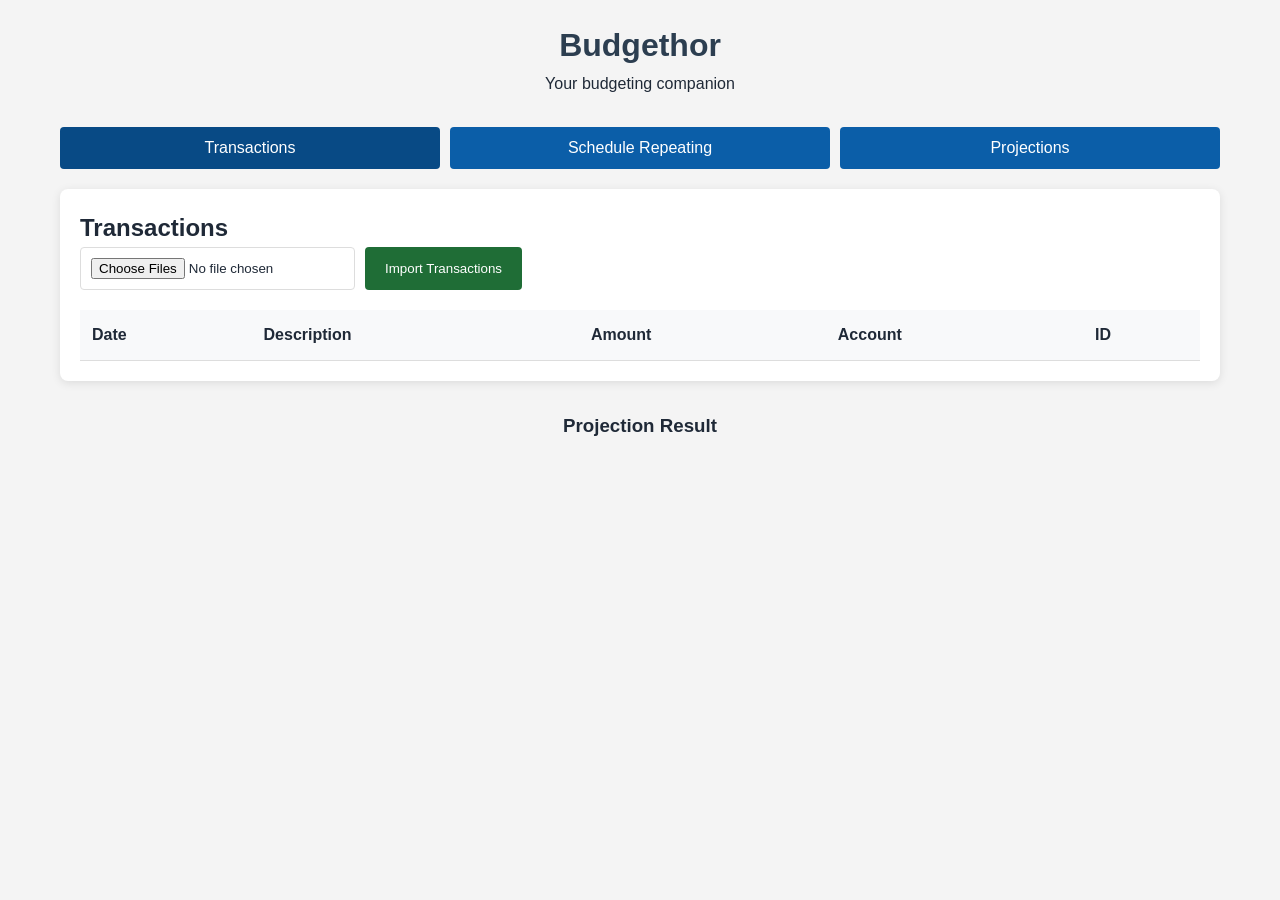
<file: index.html>
<!DOCTYPE html>
<html lang="en">

<head>
    <meta charset="UTF-8">
    <meta name="viewport" content="width=device-width, initial-scale=1.0">
    <meta name="description" content="Budgethor helps you import transactions, schedule recurring items, and project future balances.">
    <title>Budgethor - Budgeting App</title>
    <link rel="stylesheet" href="css/styles.css">
</head>

<body>
    <div class="container">
        <header>
            <h1>Budgethor</h1>
            <p>Your budgeting companion</p>
        </header>
        <nav>
            <button id="transactionsTab">Transactions</button>
            <button id="scheduleTab">Schedule Repeating</button>
            <button id="projectionsTab">Projections</button>
        </nav>
        <main>
            <section id="transactionsSection" class="tab-content active">
                <h2>Transactions</h2>
                <div class="upload-section">
                    <label for="csvUpload" class="sr-only">Select one or more CSV transaction files</label>
                    <input type="file" id="csvUpload" accept=".csv" multiple>
                    <button id="importBtn">Import Transactions</button>
                </div>
                <div id="transactionsTableContainer">
                    <table id="transactionsTable">
                        <thead>
                            <tr>
                                <th>Date</th>
                                <th>Description</th>
                                <th>Amount</th>
                                <th>Account</th>
                                <th>ID</th>
                            </tr>
                        </thead>
                        <tbody>
                            <!-- Transactions will be inserted here -->
                        </tbody>
                    </table>
                </div>
            </section>

            <section id="scheduleSection" class="tab-content">
                <h2>Schedule Repeating Transactions</h2>
                <form id="scheduleForm">
                    <div>
                        <label for="scheduleDate">Start Date:</label>
                        <input type="date" id="scheduleDate" required>
                    </div>
                    <div>
                        <label for="scheduleDescription">Description:</label>
                        <input type="text" id="scheduleDescription" required>
                    </div>
                    <div>
                        <label for="scheduleAmount">Amount:</label>
                        <input type="number" id="scheduleAmount" step="0.01" required>
                    </div>
                    <div>
                        <label for="scheduleFrequency">Frequency:</label>
                        <select id="scheduleFrequency" required>
                            <option value="daily">Daily</option>
                            <option value="weekly">Weekly</option>
                            <option value="biweekly">Bi-weekly</option>
                            <option value="monthly">Monthly</option>
                            <option value="yearly">Yearly</option>
                        </select>
                    </div>
                    <div>
                        <label for="scheduleEndDate">End Date (optional):</label>
                        <input type="date" id="scheduleEndDate">
                    </div>
                    <button type="submit" id="scheduleSubmitBtn">Add Schedule</button>
                    <button type="button" id="cancelEditScheduleBtn" class="cancel-button" style="display: none;">Cancel
                        Edit</button>
                </form>
                <div id="schedulesList">
                    <h3>Scheduled Transactions</h3>
                    <div class="schedule-toolbar">
                        <button id="exportSchedulesJsonBtn" class="small-button export-button" type="button">Export JSON
                            Schedule</button>
                        <button id="importSchedulesJsonBtn" class="small-button edit-button" type="button">Import JSON
                            Schedule</button>
                        <button id="exportSchedulesCsvBtn" class="small-button export-button" type="button">Export
                            Recurring Items CSV</button>
                        <input type="file" id="scheduleJsonUpload" class="hidden-file-input"
                            accept=".json,application/json" aria-label="Import recurring schedule JSON file">
                    </div>
                    <div id="schedulesTableContainer"></div>
                </div>
            </section>

            <section id="projectionsSection" class="tab-content">
                <h2>Projections</h2>
                <div>
                    <label for="projectionStartDate">Start Date:</label>
                    <input type="date" id="projectionStartDate">
                </div>
                <p class="projection-note">Projections are shown as a transaction-by-transaction ledger
                    with a running balance.</p>
                <div>
                    <label for="projectionMonths">Months to Project:</label>
                    <input type="number" id="projectionMonths" value="12" min="1">
                </div>
                <div class="projection-toolbar">
                    <button id="generateProjectionBtn" class="small-button edit-button" type="button">Generate
                        Projection</button>
                    <button id="exportProjectionsJsonBtn" class="small-button export-button" type="button">Export JSON
                        Projections</button>
                    <button id="importProjectionsJsonBtn" class="small-button edit-button" type="button">Import JSON
                        Projections</button>
                    <button id="exportProjectionsCsvBtn" class="small-button export-button" type="button">Export CSV
                        Projections</button>
                    <button id="importProjectionsCsvBtn" class="small-button edit-button" type="button">Import CSV
                        Projections</button>
                    <input type="file" id="projectionJsonUpload" class="hidden-file-input"
                        accept=".json,application/json" aria-label="Import projections JSON file">
                    <input type="file" id="projectionCsvUpload" class="hidden-file-input" accept=".csv,text/csv"
                        aria-label="Import projections CSV file">
                </div>
            </section>
            <div id="projectionResult">
                <h3>Projection Result</h3>
                <!-- Projection table will be inserted here -->
            </div>
        </main>
    </div>
    <script src="js/app.js" defer></script>
</body>

</html>
</file>
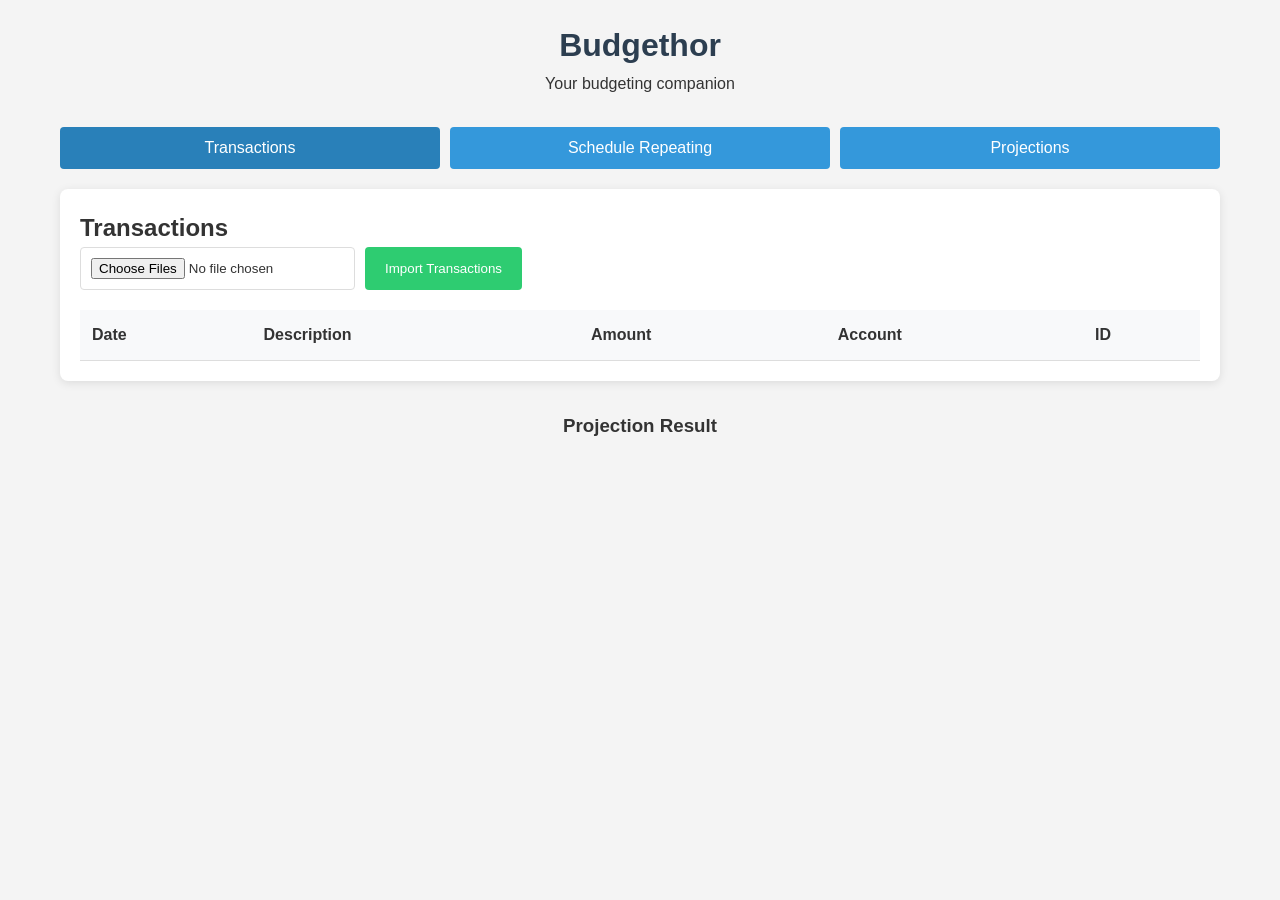
<file: MomentumTracker/Budgethor.html>
<!DOCTYPE html>
<html lang="en">
<head>
    <meta charset="UTF-8">
    <meta name="viewport" content="width=device-width, initial-scale=1.0">
    <title>Budgethor - Budgeting App</title>
    <style>
        * {
            box-sizing: border-box;
            margin: 0;
            padding: 0;
        }
        body {
            font-family: Arial, sans-serif;
            line-height: 1.6;
            color: #333;
            background-color: #f4f4f4;
        }
        .container {
            max-width: 1200px;
            margin: 0 auto;
            padding: 20px;
        }
        header {
            text-align: center;
            margin-bottom: 30px;
        }
        header h1 {
            color: #2c3e50;
        }
        nav {
            display: flex;
            gap: 10px;
            margin-bottom: 20px;
        }
        nav button {
            flex: 1;
            padding: 12px;
            background-color: #3498db;
            color: white;
            border: none;
            cursor: pointer;
            font-size: 16px;
            border-radius: 4px;
            transition: background-color 0.3s;
        }
        nav button:hover {
            background-color: #2980b9;
        }
        nav button.active {
            background-color: #2980b9;
        }
        .tab-content {
            display: none;
            background: white;
            padding: 20px;
            border-radius: 8px;
            box-shadow: 0 2px 10px rgba(0,0,0,0.1);
        }
        .tab-content.active {
            display: block;
        }
        .upload-section {
            margin-bottom: 20px;
            display: flex;
            gap: 10px;
            flex-wrap: wrap;
        }
        .upload-section input[type="file"] {
            padding: 10px;
            border: 1px solid #ddd;
            border-radius: 4px;
        }
        .upload-section button {
            padding: 10px 20px;
            background-color: #2ecc71;
            color: white;
            border: none;
            cursor: pointer;
            border-radius: 4px;
        }
        .upload-section button:hover {
            background-color: #27ae60;
        }
        table {
            width: 100%;
            border-collapse: collapse;
            margin-top: 20px;
        }
        th, td {
            padding: 12px;
            text-align: left;
            border-bottom: 1px solid #ddd;
        }
        th {
            background-color: #f8f9fa;
            font-weight: bold;
        }
        tbody tr:hover {
            background-color: #f1f1f1;
        }
        form {
            display: grid;
            grid-template-columns: repeat(auto-fit, minmax(250px, 1fr));
            gap: 15px;
            margin-bottom: 20px;
        }
        form div {
            display: flex;
            flex-direction: column;
        }
        form label {
            margin-bottom: 5px;
            font-weight: bold;
        }
        form input, form select {
            padding: 10px;
            border: 1px solid #ddd;
            border-radius: 4px;
            font-size: 16px;
        }
        form button {
            grid-column: 1 / -1;
            padding: 12px;
            background-color: #e74c3c;
            color: white;
            border: none;
            cursor: pointer;
            border-radius: 4px;
            font-size: 16px;
        }
        form button:hover {
            background-color: #c0392b;
        }
        #schedulesList {
            margin-top: 20px;
        }
        #schedulesTableContainer {
            margin-top: 10px;
            overflow-x: auto;
        }
        .schedule-toolbar {
            margin-top: 10px;
            display: flex;
            gap: 10px;
            flex-wrap: wrap;
            align-items: center;
        }
        .projection-toolbar {
            margin-top: 15px;
            display: flex;
            gap: 10px;
            flex-wrap: wrap;
            align-items: center;
        }
        .hidden-file-input {
            display: none;
        }
        .small-button {
            padding: 6px 10px;
            border: none;
            color: white;
            border-radius: 4px;
            cursor: pointer;
        }
        .edit-button {
            background-color: #3498db;
        }
        .delete-button {
            background-color: #95a5a6;
        }
        .export-button {
            background-color: #2ecc71;
        }
        .cancel-button {
            background-color: #7f8c8d;
        }
        #projectionResult {
            margin-top: 30px;
            text-align: center;
        }
        .chart-card {
            margin-top: 20px;
            padding: 15px;
            background: #ffffff;
            border: 1px solid #e5e5e5;
            border-radius: 8px;
        }
        .chart-card h4 {
            margin-bottom: 10px;
            color: #2c3e50;
        }
        #projectionChart {
            width: 100%;
            min-height: 320px;
            display: block;
        }
        .projection-svg {
            width: 100%;
            height: 340px;
            display: block;
            overflow: visible;
        }
        #projectionCanvas {
            width: 100%;
            height: 340px;
            display: block;
            border: 1px solid #dcdcdc;
            border-radius: 6px;
            background: #ffffff;
        }
        .chart-note {
            margin-top: 8px;
            color: #666;
            font-size: 14px;
        }

        canvas {
            max-width: 100%;
            height: auto;
        }
        @media (max-width: 768px) {
            nav {
                flex-direction: column;
            }
            nav button {
                width: 100%;
            }
            form {
                grid-template-columns: 1fr;
            }
        }
    </style>
</head>
<body>
    <div class="container">
        <header>
            <h1>Budgethor</h1>
            <p>Your budgeting companion</p>
        </header>
        <nav>
            <button id="transactionsTab">Transactions</button>
            <button id="scheduleTab">Schedule Repeating</button>
            <button id="projectionsTab">Projections</button>
        </nav>
        <main>
            <section id="transactionsSection" class="tab-content active">
                <h2>Transactions</h2>
                <div class="upload-section">
                    <input type="file" id="csvUpload" accept=".csv" multiple>
                    <button id="importBtn">Import Transactions</button>
                </div>
                <div id="transactionsTableContainer">
                    <table id="transactionsTable">
                        <thead>
                            <tr>
                                <th>Date</th>
                                <th>Description</th>
                                <th>Amount</th>
                                <th>Account</th>
                                <th>ID</th>
                            </tr>
                        </thead>
                        <tbody>
                            <!-- Transactions will be inserted here -->
                        </tbody>
                    </table>
                </div>
            </section>
            
            <section id="scheduleSection" class="tab-content">
                <h2>Schedule Repeating Transactions</h2>
                <form id="scheduleForm">
                    <div>
                        <label for="scheduleDate">Start Date:</label>
                        <input type="date" id="scheduleDate" required>
                    </div>
                    <div>
                        <label for="scheduleDescription">Description:</label>
                        <input type="text" id="scheduleDescription" required>
                    </div>
                    <div>
                        <label for="scheduleAmount">Amount:</label>
                        <input type="number" id="scheduleAmount" step="0.01" required>
                    </div>
                    <div>
                        <label for="scheduleFrequency">Frequency:</label>
                        <select id="scheduleFrequency" required>
                            <option value="daily">Daily</option>
                            <option value="weekly">Weekly</option>
                            <option value="biweekly">Bi-weekly</option>
                            <option value="monthly">Monthly</option>
                            <option value="yearly">Yearly</option>
                        </select>
                    </div>
                    <div>
                        <label for="scheduleEndDate">End Date (optional):</label>
                        <input type="date" id="scheduleEndDate">
                    </div>
                    <button type="submit" id="scheduleSubmitBtn">Add Schedule</button>
                    <button type="button" id="cancelEditScheduleBtn" class="cancel-button" style="display: none;">Cancel Edit</button>
                </form>
                <div id="schedulesList">
                    <h3>Scheduled Transactions</h3>
                    <div class="schedule-toolbar">
                        <button id="exportSchedulesJsonBtn" class="small-button export-button" type="button">Export JSON Schedule</button>
                        <button id="importSchedulesJsonBtn" class="small-button edit-button" type="button">Import JSON Schedule</button>
                        <button id="exportSchedulesCsvBtn" class="small-button export-button" type="button">Export Recurring Items CSV</button>
                        <input type="file" id="scheduleJsonUpload" class="hidden-file-input" accept=".json,application/json">
                    </div>
                    <div id="schedulesTableContainer"></div>
                </div>
            </section>
            
            <section id="projectionsSection" class="tab-content">
                <h2>Projections</h2>
                <div>
                    <label for="projectionStartDate">Start Date:</label>
                    <input type="date" id="projectionStartDate">
                </div>
                <p style="margin: 10px 0; color: #555;">Projections are shown as a transaction-by-transaction ledger with a running balance.</p>
                <div>
                    <label for="projectionMonths">Months to Project:</label>
                    <input type="number" id="projectionMonths" value="12" min="1">
                </div>
                <div class="projection-toolbar">
                    <button id="generateProjectionBtn" type="button">Generate Projection</button>
                    <button id="exportProjectionsJsonBtn" class="small-button export-button" type="button">Export JSON Projections</button>
                    <button id="importProjectionsJsonBtn" class="small-button edit-button" type="button">Import JSON Projections</button>
                    <button id="exportProjectionsCsvBtn" class="small-button export-button" type="button">Export CSV Projections</button>
                    <button id="importProjectionsCsvBtn" class="small-button edit-button" type="button">Import CSV Projections</button>
                    <input type="file" id="projectionJsonUpload" class="hidden-file-input" accept=".json,application/json">
                    <input type="file" id="projectionCsvUpload" class="hidden-file-input" accept=".csv,text/csv">
                </div>
            </section>
            <div id="projectionResult">
                <h3>Projection Result</h3>
                <!-- Projection table will be inserted here -->
            </div>
        </main>
    </div>
    <script>
        // Budgethor - Budgeting Application

        // DOM Elements
        const transactionsTab = document.getElementById("transactionsTab");
        const scheduleTab = document.getElementById("scheduleTab");
        const projectionsTab = document.getElementById("projectionsTab");
        const transactionsSection = document.getElementById("transactionsSection");
        const scheduleSection = document.getElementById("scheduleSection");
        const projectionsSection = document.getElementById("projectionsSection");
        const csvUpload = document.getElementById("csvUpload");
        const importBtn = document.getElementById("importBtn");
        const transactionsTableBody = document.querySelector("#transactionsTable tbody");
        const scheduleForm = document.getElementById("scheduleForm");
        const schedulesTableContainer = document.getElementById("schedulesTableContainer");
        const scheduleSubmitBtn = document.getElementById("scheduleSubmitBtn");
        const cancelEditScheduleBtn = document.getElementById("cancelEditScheduleBtn");
        const exportSchedulesCsvBtn = document.getElementById("exportSchedulesCsvBtn");
        const exportSchedulesJsonBtn = document.getElementById("exportSchedulesJsonBtn");
        const importSchedulesJsonBtn = document.getElementById("importSchedulesJsonBtn");
        const scheduleJsonUpload = document.getElementById("scheduleJsonUpload");
        const projectionStartDate = document.getElementById("projectionStartDate");
        const projectionMonths = document.getElementById("projectionMonths");
        const generateProjectionBtn = document.getElementById("generateProjectionBtn");
        const exportProjectionsJsonBtn = document.getElementById("exportProjectionsJsonBtn");
        const importProjectionsJsonBtn = document.getElementById("importProjectionsJsonBtn");
        const exportProjectionsCsvBtn = document.getElementById("exportProjectionsCsvBtn");
        const importProjectionsCsvBtn = document.getElementById("importProjectionsCsvBtn");
        const projectionJsonUpload = document.getElementById("projectionJsonUpload");
        const projectionCsvUpload = document.getElementById("projectionCsvUpload");
        const projectionResult = document.getElementById("projectionResult");

        // Data storage keys
        const TRANSACTIONS_KEY = "budgethor_transactions";
        const SCHEDULES_KEY = "budgethor_schedules";
        const PROJECTION_SETTINGS_KEY = "budgethor_projection_settings";
        const PROJECTIONS_KEY = "budgethor_projections";

        // Initialize data from localStorage or set defaults
        let transactions = JSON.parse(localStorage.getItem(TRANSACTIONS_KEY)) || [];
        let schedules = JSON.parse(localStorage.getItem(SCHEDULES_KEY)) || [];
        let projectionSettings = JSON.parse(localStorage.getItem(PROJECTION_SETTINGS_KEY)) || {};
        let currentProjectionData = JSON.parse(localStorage.getItem(PROJECTIONS_KEY)) || [];
        currentProjectionData = hydrateProjectionRows(currentProjectionData);
        let editingScheduleId = null;

        // Tab switching
        transactionsTab.addEventListener("click", () => {
            switchTab("transactions");
        });
        scheduleTab.addEventListener("click", () => {
            switchTab("schedule");
        });
        projectionsTab.addEventListener("click", () => {
            switchTab("projections");
        });

        function switchTab(tabName) {
            // Update active tab button
            [transactionsTab, scheduleTab, projectionsTab].forEach(btn => {
                btn.classList.remove("active");
            });
            switch (tabName) {
                case "transactions":
                    transactionsTab.classList.add("active");
                    break;
                case "schedule":
                    scheduleTab.classList.add("active");
                    break;
                case "projections":
                    projectionsTab.classList.add("active");
                    break;
            }
            
            // Update active section
            [transactionsSection, scheduleSection, projectionsSection].forEach(section => {
                section.classList.remove("active");
            });
            switch (tabName) {
                case "transactions":
                    transactionsSection.classList.add("active");
                    break;
                case "schedule":
                    scheduleSection.classList.add("active");
                    break;
                case "projections":
                    projectionsSection.classList.add("active");
                    break;
            }
            
            // Refresh data if needed
            if (tabName === "transactions") {
                renderTransactions();
            } else if (tabName === "schedule") {
                renderSchedules();
            }
        }

        // CSV Import
        importBtn.addEventListener("click", () => {
            const files = csvUpload.files;
            if (files.length === 0) {
                alert("Please select at least one CSV file to import.");
                return;
            }
            
            Array.from(files).forEach(file => {
                const reader = new FileReader();
                reader.onload = (e) => {
                    const csvContent = e.target.result;
                    const newTransactions = parseCSV(csvContent, file.name);
                    addTransactions(newTransactions);
                };
                reader.readAsText(file);
            });
            
            // Clear file input
            csvUpload.value = "";
        });

        function parseCSV(csvContent, sourceAccount) {
            const lines = csvContent.split(/\r?\n/).filter(line => line.trim() !== "");
            if (lines.length === 0) return [];

            const header = parseCSVLine(lines[0]).map(h => normalizeHeader(h));
            const dataLines = lines.slice(1);
            const importedTransactions = [];

            dataLines.forEach(line => {
                const values = parseCSVLine(line);
                if (values.length === 0) return;

                const obj = {};
                header.forEach((key, index) => {
                    obj[key] = (values[index] || "").trim();
                });

                const mappedDate =
                    obj.date ||
                    obj["transaction date"] ||
                    obj["posted date"] ||
                    obj["posting date"] ||
                    obj["trans date"] ||
                    obj["effective date"] ||
                    "";

                const mappedDescription =
                    obj.description ||
                    obj.desc ||
                    obj.payee ||
                    obj.memo ||
                    obj.name ||
                    obj.merchant ||
                    obj.details ||
                    "";

                const mappedAccount =
                    obj.account ||
                    obj["account name"] ||
                    sourceAccount.replace(/\.csv$/i, "");

                const amount = getTransactionAmount(obj);

                if (!mappedDate || !mappedDescription || isNaN(amount)) {
                    console.warn("Skipped CSV row because date, description, or amount could not be read:", obj);
                    return;
                }

                importedTransactions.push({
                    id: generateId(),
                    date: normalizeDateValue(mappedDate),
                    description: mappedDescription,
                    amount: amount,
                    account: mappedAccount,
                    source: sourceAccount
                });
            });

            return importedTransactions;
        }

        function parseCSVLine(line) {
            const result = [];
            let current = "";
            let inQuotes = false;

            for (let i = 0; i < line.length; i++) {
                const char = line[i];
                const nextChar = line[i + 1];

                if (char === '"' && inQuotes && nextChar === '"') {
                    current += '"';
                    i++;
                } else if (char === '"') {
                    inQuotes = !inQuotes;
                } else if (char === "," && !inQuotes) {
                    result.push(current);
                    current = "";
                } else {
                    current += char;
                }
            }

            result.push(current);
            return result;
        }

        function normalizeHeader(value) {
            return String(value || "")
                .trim()
                .toLowerCase()
                .replace(/^"|"$/g, "")
                .replace(/\s+/g, " ");
        }

        function normalizeDateValue(value) {
            const raw = String(value || "").trim();
            const parsed = new Date(raw);

            if (!isNaN(parsed)) {
                return parsed.toISOString().split("T")[0];
            }

            return raw;
        }

        function parseMoney(value) {
            if (value === undefined || value === null) return NaN;

            const cleaned = String(value)
                .replace(/\$/g, "")
                .replace(/,/g, "")
                .replace(/\s/g, "")
                .replace(/^\((.*)\)$/, "-$1");

            if (cleaned === "") return NaN;
            return parseFloat(cleaned);
        }

        function getTransactionAmount(obj) {
            const directAmount =
                obj.amount ||
                obj["transaction amount"] ||
                obj["net amount"] ||
                obj.value ||
                "";

            const parsedDirectAmount = parseMoney(directAmount);
            if (!isNaN(parsedDirectAmount)) {
                return parsedDirectAmount;
            }

            const debit = parseMoney(obj.debit || obj.withdrawal || obj.withdrawals || obj.charge || obj.charges || "");
            const credit = parseMoney(obj.credit || obj.deposit || obj.deposits || obj.payment || obj.payments || "");

            if (!isNaN(debit) || !isNaN(credit)) {
                return (isNaN(credit) ? 0 : credit) - (isNaN(debit) ? 0 : debit);
            }

            return NaN;
        }

        function generateId() {
            return Date.now().toString(36) + Math.random().toString(36).substr(2, 9);
        }

        // Add transactions, avoiding duplicates
        function addTransactions(newTransactions) {
            // Create a set of existing transaction keys for duplicate detection
            const existingKeys = new Set();
            transactions.forEach(t => {
                const key = t.date + "|" + t.description + "|" + t.amount + "|" + t.account;
                existingKeys.add(key);
            });
            
            const uniqueNewTransactions = newTransactions.filter(t => {
                const key = t.date + "|" + t.description + "|" + t.amount + "|" + t.account;
                if (!existingKeys.has(key)) {
                    existingKeys.add(key); // Add to set to avoid duplicates within the new batch
                    return true;
                }
                return false;
            });
            
            // Add to transactions array
            transactions.push(...uniqueNewTransactions);
            
            // Save to localStorage
            saveTransactions();
            
            // Render updated transactions
            renderTransactions();
            
            alert("Imported " + uniqueNewTransactions.length + " new transactions. " + (newTransactions.length - uniqueNewTransactions.length) + " duplicates were skipped.");
        }

        // Save transactions to localStorage
        function saveTransactions() {
            localStorage.setItem(TRANSACTIONS_KEY, JSON.stringify(transactions));
        }

        // Render transactions table
        function renderTransactions() {
            // Clear table body
            transactionsTableBody.innerHTML = "";
            
            // Sort transactions by date (newest first)
            const sortedTransactions = [...transactions].sort((a, b) => {
                return new Date(b.date) - new Date(a.date);
            });
            
            sortedTransactions.forEach(t => {
                const row = document.createElement("tr");
                
                const dateCell = document.createElement("td");
                dateCell.textContent = t.date;
                row.appendChild(dateCell);
                
                const descCell = document.createElement("td");
                descCell.textContent = t.description;
                row.appendChild(descCell);
                
                const amountCell = document.createElement("td");
                amountCell.textContent = t.amount.toFixed(2);
                // Color based on positive/negative
                if (t.amount < 0) {
                    amountCell.style.color = "red";
                } else {
                    amountCell.style.color = "green";
                }
                row.appendChild(amountCell);
                
                const accountCell = document.createElement("td");
                accountCell.textContent = t.account;
                row.appendChild(accountCell);
                
                const idCell = document.createElement("td");
                idCell.textContent = t.id;
                row.appendChild(idCell);
                
                transactionsTableBody.appendChild(row);
            });
        }

        // Schedule repeating transactions
        scheduleForm.addEventListener("submit", (e) => {
            e.preventDefault();

            const startDate = document.getElementById("scheduleDate").value;
            const description = document.getElementById("scheduleDescription").value;
            const amount = parseFloat(document.getElementById("scheduleAmount").value);
            const frequency = document.getElementById("scheduleFrequency").value;
            const endDate = document.getElementById("scheduleEndDate").value || null;

            if (!startDate || !description || isNaN(amount)) {
                alert("Please fill in all required fields.");
                return;
            }

            if (editingScheduleId) {
                schedules = schedules.map(schedule => {
                    if (schedule.id !== editingScheduleId) return schedule;

                    return {
                        ...schedule,
                        startDate,
                        description,
                        amount,
                        frequency,
                        endDate
                    };
                });
            } else {
                schedules.push({
                    id: generateId(),
                    startDate,
                    description,
                    amount,
                    frequency,
                    endDate
                });
            }

            saveSchedules();
            renderSchedules();
            resetScheduleForm();
        });

        cancelEditScheduleBtn.addEventListener("click", () => {
            resetScheduleForm();
        });

        exportSchedulesCsvBtn.addEventListener("click", () => {
            exportSchedulesCsv();
        });

        exportSchedulesJsonBtn.addEventListener("click", () => {
            exportSchedulesJson();
        });

        importSchedulesJsonBtn.addEventListener("click", () => {
            scheduleJsonUpload.click();
        });

        scheduleJsonUpload.addEventListener("change", () => {
            importSchedulesJson(scheduleJsonUpload.files[0]);
            scheduleJsonUpload.value = "";
        });

        function resetScheduleForm() {
            scheduleForm.reset();
            editingScheduleId = null;
            scheduleSubmitBtn.textContent = "Add Schedule";
            cancelEditScheduleBtn.style.display = "none";
        }

        function editSchedule(scheduleId) {
            const schedule = schedules.find(item => item.id === scheduleId);
            if (!schedule) return;

            editingScheduleId = schedule.id;
            document.getElementById("scheduleDate").value = schedule.startDate || "";
            document.getElementById("scheduleDescription").value = schedule.description || "";
            document.getElementById("scheduleAmount").value = schedule.amount;
            document.getElementById("scheduleFrequency").value = schedule.frequency || "monthly";
            document.getElementById("scheduleEndDate").value = schedule.endDate || "";

            scheduleSubmitBtn.textContent = "Update Schedule";
            cancelEditScheduleBtn.style.display = "block";
            scheduleForm.scrollIntoView({ behavior: "smooth", block: "start" });
        }

        function deleteSchedule(scheduleId) {
            if (!confirm("Delete this recurring item?")) return;

            schedules = schedules.filter(schedule => schedule.id !== scheduleId);
            saveSchedules();

            if (editingScheduleId === scheduleId) {
                resetScheduleForm();
            }

            renderSchedules();
        }

        // Save schedules to localStorage
        function saveSchedules() {
            localStorage.setItem(SCHEDULES_KEY, JSON.stringify(schedules));
        }

        // Render schedules table
        function renderSchedules() {
            schedulesTableContainer.innerHTML = "";

            if (schedules.length === 0) {
                schedulesTableContainer.innerHTML = "<p>No scheduled transactions.</p>";
                return;
            }

            const table = document.createElement("table");
            const thead = document.createElement("thead");
            const headerRow = document.createElement("tr");

            ["Start Date", "Description", "Amount", "Frequency", "End Date", "Actions"].forEach(text => {
                const th = document.createElement("th");
                th.textContent = text;
                headerRow.appendChild(th);
            });

            thead.appendChild(headerRow);
            table.appendChild(thead);

            const tbody = document.createElement("tbody");

            schedules
                .slice()
                .sort((a, b) => {
                    const dateDiff = new Date(a.startDate) - new Date(b.startDate);
                    if (dateDiff !== 0) return dateDiff;
                    return String(a.description || "").localeCompare(String(b.description || ""));
                })
                .forEach(schedule => {
                    const row = document.createElement("tr");

                    [
                        schedule.startDate || "",
                        schedule.description || "",
                        formatAmount(Number(schedule.amount) || 0),
                        formatFrequency(schedule.frequency),
                        schedule.endDate || ""
                    ].forEach(value => {
                        const td = document.createElement("td");
                        td.textContent = value;
                        row.appendChild(td);
                    });

                    const actionsCell = document.createElement("td");

                    const editBtn = document.createElement("button");
                    editBtn.textContent = "Edit";
                    editBtn.className = "small-button edit-button";
                    editBtn.type = "button";
                    editBtn.addEventListener("click", () => editSchedule(schedule.id));
                    actionsCell.appendChild(editBtn);

                    const deleteBtn = document.createElement("button");
                    deleteBtn.textContent = "Delete";
                    deleteBtn.className = "small-button delete-button";
                    deleteBtn.type = "button";
                    deleteBtn.style.marginLeft = "6px";
                    deleteBtn.addEventListener("click", () => deleteSchedule(schedule.id));
                    actionsCell.appendChild(deleteBtn);

                    row.appendChild(actionsCell);
                    tbody.appendChild(row);
                });

            table.appendChild(tbody);
            schedulesTableContainer.appendChild(table);
        }

        function formatFrequency(frequency) {
            const labels = {
                daily: "Daily",
                weekly: "Weekly",
                biweekly: "Bi-weekly",
                monthly: "Monthly",
                yearly: "Yearly"
            };

            return labels[frequency] || frequency || "";
        }

        function exportSchedulesJson() {
            if (schedules.length === 0) {
                alert("There are no recurring items to export.");
                return;
            }

            downloadTextFile(
                JSON.stringify(schedules, null, 2),
                "budgethor-schedule.json",
                "application/json;charset=utf-8;"
            );
        }

        function importSchedulesJson(file) {
            if (!file) return;

            const reader = new FileReader();
            reader.onload = (event) => {
                try {
                    const parsed = JSON.parse(event.target.result);
                    const incoming = Array.isArray(parsed) ? parsed : parsed.schedules;

                    if (!Array.isArray(incoming)) {
                        throw new Error("JSON must be an array of schedules or an object with a schedules array.");
                    }

                    schedules = incoming.map(normalizeSchedule).filter(Boolean);
                    saveSchedules();
                    renderSchedules();
                    resetScheduleForm();
                    alert("Imported " + schedules.length + " scheduled transactions.");
                } catch (error) {
                    alert("Could not import schedule JSON: " + error.message);
                }
            };
            reader.readAsText(file);
        }

        function normalizeSchedule(item) {
            if (!item || typeof item !== "object") return null;

            const startDate = normalizeDateValue(item.startDate || item.date || "");
            const description = String(item.description || item.name || "").trim();
            const amount = parseFloat(item.amount);
            const frequency = String(item.frequency || "monthly").toLowerCase();
            const endDate = item.endDate ? normalizeDateValue(item.endDate) : null;

            if (!startDate || !description || isNaN(amount)) return null;

            return {
                id: item.id || generateId(),
                startDate,
                description,
                amount,
                frequency,
                endDate
            };
        }

        function exportSchedulesCsv() {
            if (schedules.length === 0) {
                alert("There are no recurring items to export.");
                return;
            }

            const headers = ["id", "startDate", "description", "amount", "frequency", "endDate"];
            const rows = schedules
                .slice()
                .sort((a, b) => new Date(a.startDate) - new Date(b.startDate))
                .map(schedule => headers.map(header => csvEscape(schedule[header] ?? "")).join(","));

            const csv = [headers.join(","), ...rows].join("\r\n");
            downloadTextFile(csv, "budgethor-recurring-items.csv", "text/csv;charset=utf-8;");
        }

        function csvEscape(value) {
            const text = String(value ?? "");
            if (/[",\r\n]/.test(text)) {
                return '"' + text.replace(/"/g, '""') + '"';
            }

            return text;
        }

        // Projections
        generateProjectionBtn.addEventListener("click", () => {
            const projectionData = generateAndSaveProjection();
            if (projectionData.length) {
                renderProjectionResults(projectionData);
                projectionResult.style.display = "block";
            }
        });

        projectionStartDate.addEventListener("change", saveProjectionSettings);
        projectionMonths.addEventListener("input", saveProjectionSettings);

        exportProjectionsJsonBtn.addEventListener("click", () => exportProjectionsJson());
        exportProjectionsCsvBtn.addEventListener("click", () => exportProjectionsCsv());

        importProjectionsJsonBtn.addEventListener("click", () => projectionJsonUpload.click());
        projectionJsonUpload.addEventListener("change", () => {
            importProjectionsJson(projectionJsonUpload.files[0]);
            projectionJsonUpload.value = "";
        });

        importProjectionsCsvBtn.addEventListener("click", () => projectionCsvUpload.click());
        projectionCsvUpload.addEventListener("change", () => {
            importProjectionsCsv(projectionCsvUpload.files[0]);
            projectionCsvUpload.value = "";
        });

        function generateAndSaveProjection() {
            const startDate = parseLocalDate(projectionStartDate.value) || new Date();
            const monthsToProject = parseInt(projectionMonths.value) || 12;

            if (isNaN(monthsToProject) || monthsToProject <= 0) {
                alert("Please enter a valid number of months.");
                return [];
            }

            saveProjectionSettings();
            currentProjectionData = generateProjection(startDate, monthsToProject);
            saveProjections();
            return currentProjectionData;
        }

        function saveProjectionSettings() {
            projectionSettings = {
                startDate: projectionStartDate.value || "",
                months: parseInt(projectionMonths.value) || 12
            };
            localStorage.setItem(PROJECTION_SETTINGS_KEY, JSON.stringify(projectionSettings));
        }

        function saveProjections() {
            localStorage.setItem(PROJECTIONS_KEY, JSON.stringify(serializeProjectionRows(currentProjectionData)));
        }

        function exportProjectionsJson() {
            const data = getProjectionDataForExport();
            if (data.length === 0) return;

            downloadTextFile(
                JSON.stringify({ settings: projectionSettings, projections: serializeProjectionRows(data) }, null, 2),
                "budgethor-projections.json",
                "application/json;charset=utf-8;"
            );
        }

        function exportProjectionsCsv() {
            const data = getProjectionDataForExport();
            if (data.length === 0) return;

            const headers = ["date", "description", "type", "account", "amount", "balance"];
            const rows = data.map(row => [
                toDateInputValue(row.date),
                row.description,
                row.type,
                row.account,
                row.amount,
                row.balance
            ].map(csvEscape).join(","));

            downloadTextFile([headers.join(","), ...rows].join("\r\n"), "budgethor-projections.csv", "text/csv;charset=utf-8;");
        }

        function getProjectionDataForExport() {
            if (!currentProjectionData || currentProjectionData.length === 0) {
                currentProjectionData = generateAndSaveProjection();
            }

            if (!currentProjectionData || currentProjectionData.length === 0) {
                alert("There are no projections to export.");
                return [];
            }

            return currentProjectionData;
        }

        function importProjectionsJson(file) {
            if (!file) return;

            const reader = new FileReader();
            reader.onload = (event) => {
                try {
                    const parsed = JSON.parse(event.target.result);
                    const incoming = Array.isArray(parsed) ? parsed : parsed.projections;
                    if (!Array.isArray(incoming)) {
                        throw new Error("JSON must be an array of projections or an object with a projections array.");
                    }

                    currentProjectionData = hydrateProjectionRows(incoming);
                    if (parsed.settings) {
                        projectionSettings = parsed.settings;
                        projectionStartDate.value = projectionSettings.startDate || projectionStartDate.value;
                        projectionMonths.value = projectionSettings.months || projectionMonths.value;
                        saveProjectionSettings();
                    }
                    saveProjections();
                    renderProjectionResults(currentProjectionData);
                    projectionResult.style.display = "block";
                    alert("Imported " + currentProjectionData.length + " projection rows.");
                } catch (error) {
                    alert("Could not import projection JSON: " + error.message);
                }
            };
            reader.readAsText(file);
        }

        function importProjectionsCsv(file) {
            if (!file) return;

            const reader = new FileReader();
            reader.onload = (event) => {
                try {
                    const lines = event.target.result.split(/\r?\n/).filter(line => line.trim() !== "");
                    if (lines.length < 2) throw new Error("CSV must include a header row and at least one projection row.");

                    const headers = parseCSVLine(lines[0]).map(normalizeHeader);
                    const rows = lines.slice(1).map(line => {
                        const values = parseCSVLine(line);
                        const obj = {};
                        headers.forEach((header, index) => obj[header] = values[index] || "");
                        return obj;
                    });

                    currentProjectionData = hydrateProjectionRows(rows);
                    saveProjections();
                    renderProjectionResults(currentProjectionData);
                    projectionResult.style.display = "block";
                    alert("Imported " + currentProjectionData.length + " projection rows.");
                } catch (error) {
                    alert("Could not import projection CSV: " + error.message);
                }
            };
            reader.readAsText(file);
        }

        function generateProjection(startDate, monthsToProject) {
            const projectionEndDate = addMonths(startDate, monthsToProject);
            let balance = 0;

            transactions.forEach(t => {
                const tDate = parseTransactionDate(t.date);
                if (tDate && tDate < startDate) {
                    balance += Number(t.amount) || 0;
                }
            });

            const rows = [{
                date: new Date(startDate),
                label: "Starting Balance",
                description: "Starting Balance",
                amount: 0,
                type: "Balance",
                account: "",
                balance: balance
            }];

            const projectedTransactions = [
                ...getActualTransactionsForRange(startDate, projectionEndDate),
                ...getScheduledTransactionsForRange(startDate, projectionEndDate)
            ].sort((a, b) => {
                const dateDiff = a.date - b.date;
                if (dateDiff !== 0) return dateDiff;
                return a.description.localeCompare(b.description);
            });

            projectedTransactions.forEach(item => {
                balance += item.amount;
                rows.push({
                    date: new Date(item.date),
                    label: formatDateLabel(item.date),
                    description: item.description,
                    amount: item.amount,
                    type: item.type,
                    account: item.account,
                    balance: balance
                });
            });

            return rows;
        }

        function getActualTransactionsForRange(rangeStart, rangeEnd) {
            return transactions
                .map(t => ({
                    date: parseTransactionDate(t.date),
                    description: t.description || "(No description)",
                    amount: Number(t.amount) || 0,
                    account: t.account || "",
                    type: "Actual"
                }))
                .filter(t => t.date && t.date >= rangeStart && t.date < rangeEnd);
        }

        function getScheduledTransactionsForRange(rangeStart, rangeEnd) {
            const items = [];

            schedules.forEach(schedule => {
                const scheduleStart = parseLocalDate(schedule.startDate);
                const scheduleEnd = schedule.endDate ? parseLocalDate(schedule.endDate) : null;

                if (!scheduleStart) return;
                if (scheduleEnd && scheduleEnd < rangeStart) return;
                if (scheduleStart >= rangeEnd) return;

                let current = new Date(scheduleStart);

                while (getNextOccurrence(current, schedule.frequency) < rangeStart) {
                    current = getNextOccurrence(current, schedule.frequency);
                }

                while (current < rangeEnd) {
                    if (current >= rangeStart && (!scheduleEnd || current <= scheduleEnd)) {
                        items.push({
                            date: new Date(current),
                            description: schedule.description || "(Scheduled transaction)",
                            amount: Number(schedule.amount) || 0,
                            account: "Scheduled",
                            type: "Scheduled"
                        });
                    }

                    const next = getNextOccurrence(current, schedule.frequency);
                    if (next <= current) break;
                    current = next;
                }
            });

            return items;
        }

        function getNextOccurrence(date, frequency) {
            const next = new Date(date);

            if (frequency === "daily") {
                next.setDate(next.getDate() + 1);
            } else if (frequency === "weekly") {
                next.setDate(next.getDate() + 7);
            } else if (frequency === "biweekly") {
                next.setDate(next.getDate() + 14);
            } else if (frequency === "monthly") {
                next.setMonth(next.getMonth() + 1);
            } else if (frequency === "yearly") {
                next.setFullYear(next.getFullYear() + 1);
            } else {
                next.setDate(next.getDate() + 1);
            }

            return next;
        }

        function addMonths(date, months) {
            const result = new Date(date);
            const originalDay = result.getDate();
            result.setMonth(result.getMonth() + months);

            if (result.getDate() !== originalDay) {
                result.setDate(0);
            }

            return result;
        }

        function parseLocalDate(value) {
            if (!value) return null;
            const parts = String(value).split("-").map(Number);
            if (parts.length === 3 && parts.every(Number.isFinite)) {
                return new Date(parts[0], parts[1] - 1, parts[2]);
            }
            const parsed = new Date(value);
            return isNaN(parsed) ? null : parsed;
        }

        function parseTransactionDate(value) {
            if (!value) return null;
            const text = String(value).trim();

            // Handles yyyy-mm-dd without timezone drift.
            const isoMatch = text.match(/^(\d{4})-(\d{1,2})-(\d{1,2})/);
            if (isoMatch) {
                return new Date(Number(isoMatch[1]), Number(isoMatch[2]) - 1, Number(isoMatch[3]));
            }

            // Handles common US csv dates like mm/dd/yyyy.
            const usMatch = text.match(/^(\d{1,2})\/(\d{1,2})\/(\d{2,4})$/);
            if (usMatch) {
                let year = Number(usMatch[3]);
                if (year < 100) year += 2000;
                return new Date(year, Number(usMatch[1]) - 1, Number(usMatch[2]));
            }

            const parsed = new Date(text);
            return isNaN(parsed) ? null : parsed;
        }

        function hydrateProjectionRows(rows) {
            if (!Array.isArray(rows)) return [];

            return rows.map(row => {
                const date = parseTransactionDate(row.date) || parseTransactionDate(row.label) || new Date();
                return {
                    date,
                    label: row.label || formatDateLabel(date),
                    description: row.description || "",
                    amount: Number(row.amount) || 0,
                    type: row.type || "Imported",
                    account: row.account || "",
                    balance: Number(row.balance) || 0
                };
            });
        }

        function serializeProjectionRows(rows) {
            return (rows || []).map(row => ({
                date: toDateInputValue(row.date),
                label: row.label || formatDateLabel(row.date),
                description: row.description || "",
                amount: Number(row.amount) || 0,
                type: row.type || "",
                account: row.account || "",
                balance: Number(row.balance) || 0
            }));
        }

        function toDateInputValue(date) {
            const parsed = date instanceof Date ? date : parseTransactionDate(date);
            if (!parsed || isNaN(parsed)) return "";
            const year = parsed.getFullYear();
            const month = String(parsed.getMonth() + 1).padStart(2, "0");
            const day = String(parsed.getDate()).padStart(2, "0");
            return year + "-" + month + "-" + day;
        }

        function downloadTextFile(content, filename, mimeType) {
            const blob = new Blob([content], { type: mimeType });
            const url = URL.createObjectURL(blob);
            const link = document.createElement("a");

            link.href = url;
            link.download = filename;
            document.body.appendChild(link);
            link.click();
            document.body.removeChild(link);
            URL.revokeObjectURL(url);
        }

        function formatDateLabel(date) {
            return date.toLocaleDateString("en-US", { month: "short", day: "numeric", year: "numeric" });
        }

        function renderProjectionResults(data) {
            projectionResult.innerHTML = "<h3>Projection Result</h3>";

            const chartCard = document.createElement("div");
            chartCard.className = "chart-card";

            const chartTitle = document.createElement("h4");
            chartTitle.textContent = "Projected Balance by Transaction";
            chartCard.appendChild(chartTitle);

            const canvas = document.createElement("canvas");
            canvas.id = "projectionCanvas";
            canvas.width = 1000;
            canvas.height = 340;
            canvas.setAttribute("aria-label", "Transaction-by-transaction projected balance line chart");
            canvas.setAttribute("role", "img");
            chartCard.appendChild(canvas);

            const note = document.createElement("p");
            note.className = "chart-note";
            note.textContent = "Blue shows projected balance by transaction. Gold shows the running average balance across the projection.";
            chartCard.appendChild(note);

            projectionResult.appendChild(chartCard);

            renderProjectionCanvas(canvas, data);
            renderProjectionTable(data);
        }

        function renderProjectionCanvas(canvas, data) {
            const ctx = canvas.getContext("2d");
            const chartData = data;

            ctx.clearRect(0, 0, canvas.width, canvas.height);

            const width = canvas.width;
            const height = canvas.height;
            const padding = { top: 24, right: 32, bottom: 62, left: 88 };
            const plotWidth = width - padding.left - padding.right;
            const plotHeight = height - padding.top - padding.bottom;

            ctx.fillStyle = "#ffffff";
            ctx.fillRect(0, 0, width, height);

            if (chartData.length <= 1) {
                ctx.fillStyle = "#666666";
                ctx.font = "16px Arial";
                ctx.textAlign = "center";
                ctx.fillText("No projected transactions found for this date range.", width / 2, height / 2);
                return;
            }

            const runningAverageData = getRunningAverageBalances(chartData);
            const balances = chartData.map(entry => entry.balance);
            const runningAverageBalances = runningAverageData.map(entry => entry.averageBalance);
            let minBalance = Math.min(...balances, ...runningAverageBalances, 0);
            let maxBalance = Math.max(...balances, ...runningAverageBalances, 0);

            if (minBalance === maxBalance) {
                minBalance -= 100;
                maxBalance += 100;
            }

            const range = maxBalance - minBalance;
            minBalance -= range * 0.1;
            maxBalance += range * 0.1;

            const xForIndex = (index) => {
                if (chartData.length === 1) return padding.left + plotWidth / 2;
                return padding.left + (index / (chartData.length - 1)) * plotWidth;
            };

            const yForBalance = (balance) => {
                return padding.top + ((maxBalance - balance) / (maxBalance - minBalance)) * plotHeight;
            };

            ctx.strokeStyle = "#dddddd";
            ctx.lineWidth = 1;
            ctx.fillStyle = "#555555";
            ctx.font = "12px Arial";
            ctx.textAlign = "right";
            ctx.textBaseline = "middle";

            const gridLines = 5;
            for (let i = 0; i <= gridLines; i++) {
                const value = minBalance + ((maxBalance - minBalance) / gridLines) * i;
                const y = yForBalance(value);

                ctx.beginPath();
                ctx.moveTo(padding.left, y);
                ctx.lineTo(width - padding.right, y);
                ctx.stroke();
                ctx.fillText(formatCurrency(value), padding.left - 10, y);
            }

            ctx.strokeStyle = "#333333";
            ctx.beginPath();
            ctx.moveTo(padding.left, padding.top);
            ctx.lineTo(padding.left, height - padding.bottom);
            ctx.lineTo(width - padding.right, height - padding.bottom);
            ctx.stroke();

            ctx.strokeStyle = "#3498db";
            ctx.lineWidth = 4;
            ctx.beginPath();
            chartData.forEach((entry, index) => {
                const x = xForIndex(index);
                const y = yForBalance(entry.balance);
                if (index === 0) ctx.moveTo(x, y);
                else ctx.lineTo(x, y);
            });
            ctx.stroke();

            ctx.save();
            ctx.strokeStyle = "#f39c12";
            ctx.lineWidth = 3;
            ctx.setLineDash([10, 7]);
            ctx.beginPath();
            runningAverageData.forEach((entry, index) => {
                const x = xForIndex(index);
                const y = yForBalance(entry.averageBalance);
                if (index === 0) ctx.moveTo(x, y);
                else ctx.lineTo(x, y);
            });
            ctx.stroke();
            ctx.restore();

            drawChartLegend(ctx, width, padding, [
                { label: "Running balance", color: "#3498db", dashed: false },
                { label: "Running average", color: "#f39c12", dashed: true }
            ]);

            const pointEvery = Math.max(1, Math.ceil(chartData.length / 150));
            chartData.forEach((entry, index) => {
                if (index % pointEvery !== 0 && index !== chartData.length - 1) return;
                const x = xForIndex(index);
                const y = yForBalance(entry.balance);
                ctx.beginPath();
                ctx.arc(x, y, 4, 0, Math.PI * 2);
                ctx.fillStyle = entry.balance < 0 ? "#e74c3c" : "#2ecc71";
                ctx.fill();
                ctx.strokeStyle = "#ffffff";
                ctx.lineWidth = 2;
                ctx.stroke();
            });

            const labelEvery = Math.max(1, Math.ceil(chartData.length / 8));
            ctx.fillStyle = "#555555";
            ctx.font = "12px Arial";
            ctx.textAlign = "right";
            ctx.textBaseline = "middle";
            chartData.forEach((entry, index) => {
                if (index % labelEvery !== 0 && index !== chartData.length - 1) return;
                const x = xForIndex(index);
                const label = entry.date.toLocaleDateString("en-US", { month: "short", day: "numeric" });
                ctx.save();
                ctx.translate(x, height - padding.bottom + 28);
                ctx.rotate(-Math.PI / 6);
                ctx.fillText(label, 0, 0);
                ctx.restore();
            });

            ctx.fillStyle = "#555555";
            ctx.textAlign = "center";
            ctx.font = "12px Arial";
            ctx.fillText("Transaction date", width / 2, height - 8);

            ctx.save();
            ctx.translate(18, height / 2);
            ctx.rotate(-Math.PI / 2);
            ctx.fillText("Running balance", 0, 0);
            ctx.restore();
        }


        function getRunningAverageBalances(chartData) {
            let total = 0;

            return chartData.map((entry, index) => {
                total += Number(entry.balance) || 0;
                return {
                    ...entry,
                    averageBalance: total / (index + 1)
                };
            });
        }

        function drawChartLegend(ctx, width, padding, items) {
            const startX = width - padding.right - 220;
            let currentY = padding.top + 8;

            ctx.save();
            ctx.font = "12px Arial";
            ctx.textAlign = "left";
            ctx.textBaseline = "middle";

            items.forEach(item => {
                ctx.strokeStyle = item.color;
                ctx.lineWidth = item.dashed ? 3 : 4;
                ctx.setLineDash(item.dashed ? [8, 5] : []);
                ctx.beginPath();
                ctx.moveTo(startX, currentY);
                ctx.lineTo(startX + 32, currentY);
                ctx.stroke();

                ctx.setLineDash([]);
                ctx.fillStyle = "#333333";
                ctx.fillText(item.label, startX + 42, currentY);
                currentY += 18;
            });

            ctx.restore();
        }

        function formatCurrency(value) {
            const absValue = Math.abs(value);
            if (absValue >= 1000000) return "$" + (value / 1000000).toFixed(1) + "M";
            if (absValue >= 1000) return "$" + (value / 1000).toFixed(1) + "K";
            return "$" + value.toFixed(0);
        }

        function renderProjectionTable(data) {
            const container = document.createElement("div");
            container.style.overflowX = "auto";

            const table = document.createElement("table");
            table.style.width = "100%";
            table.style.borderCollapse = "collapse";
            table.style.marginTop = "20px";

            const thead = document.createElement("thead");
            const headerRow = document.createElement("tr");
            ["Date", "Description", "Type", "Account", "Amount", "Running Balance"].forEach(text => {
                const th = document.createElement("th");
                th.textContent = text;
                th.style.borderBottom = "2px solid #3498db";
                th.style.padding = "10px";
                th.textAlign = "left";
                headerRow.appendChild(th);
            });
            thead.appendChild(headerRow);
            table.appendChild(thead);

            const tbody = document.createElement("tbody");
            data.forEach(entry => {
                const row = document.createElement("tr");

                const cells = [
                    entry.label,
                    entry.description,
                    entry.type,
                    entry.account,
                    formatAmount(entry.amount),
                    entry.balance.toFixed(2)
                ];

                cells.forEach((value, index) => {
                    const td = document.createElement("td");
                    td.textContent = value;
                    td.style.padding = "10px";
                    td.style.borderBottom = "1px solid #ddd";
                    td.style.verticalAlign = "top";

                    if (index === 4) {
                        td.style.color = entry.amount < 0 ? "red" : entry.amount > 0 ? "green" : "#333";
                    }

                    if (index === 5) {
                        td.style.color = entry.balance < 0 ? "red" : "green";
                    }

                    row.appendChild(td);
                });

                tbody.appendChild(row);
            });

            table.appendChild(tbody);
            projectionResult.appendChild(container);
            container.appendChild(table);
        }

        function formatAmount(value) {
            if (value < 0) return "-$" + Math.abs(value).toFixed(2);
            if (value > 0) return "$" + value.toFixed(2);
            return "$0.00";
        }

        // Initialize app
        function init() {
            // Restore projection selections, or default the start date to today.
            const today = new Date();
            projectionStartDate.value = projectionSettings.startDate || today.toISOString().split("T")[0];
            projectionMonths.value = projectionSettings.months || projectionMonths.value || 12;
            
            // Load data and render initial views
            renderTransactions();
            renderSchedules();
            if (currentProjectionData.length > 0) {
                renderProjectionResults(currentProjectionData);
                projectionResult.style.display = "block";
            }
            
            // Set active tab to transactions
            switchTab("transactions");
        }

        // Run initialization when DOM is loaded
        document.addEventListener("DOMContentLoaded", init);
    </script>
</body>
</html>
</file>
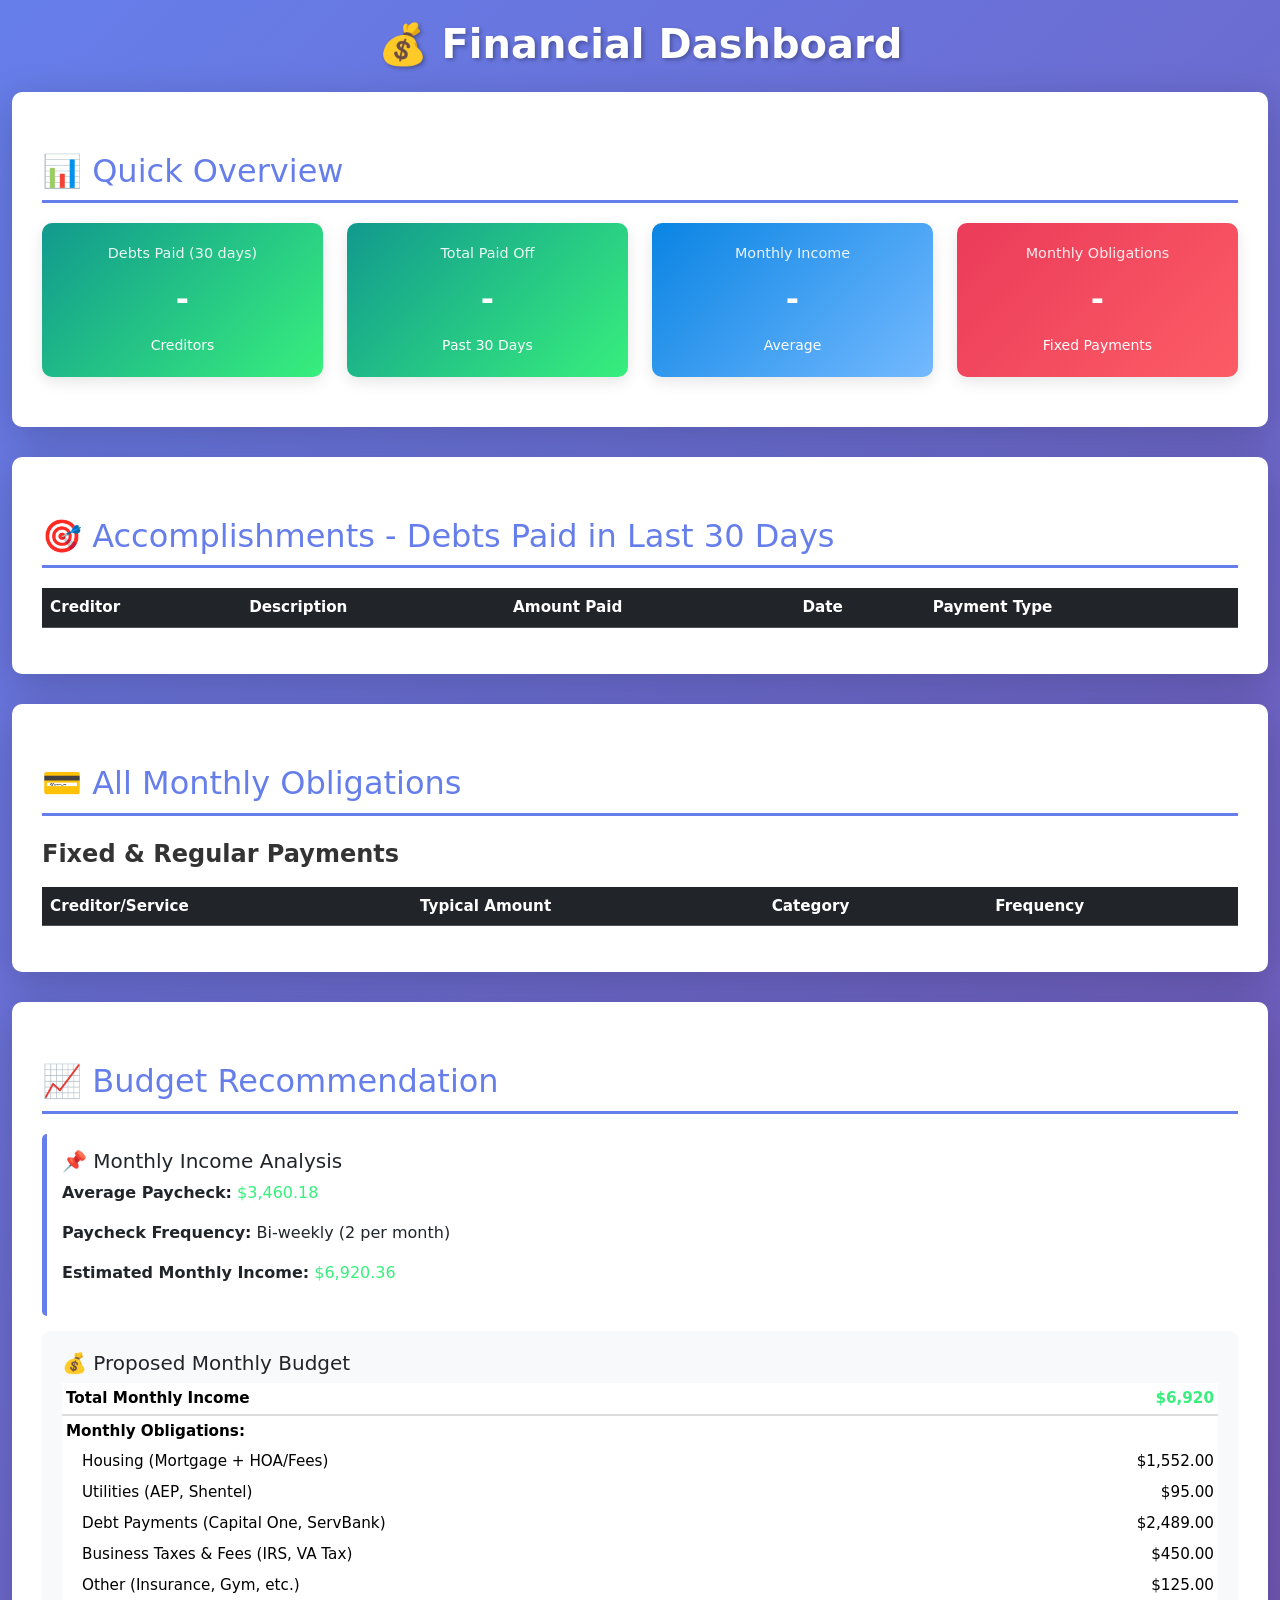
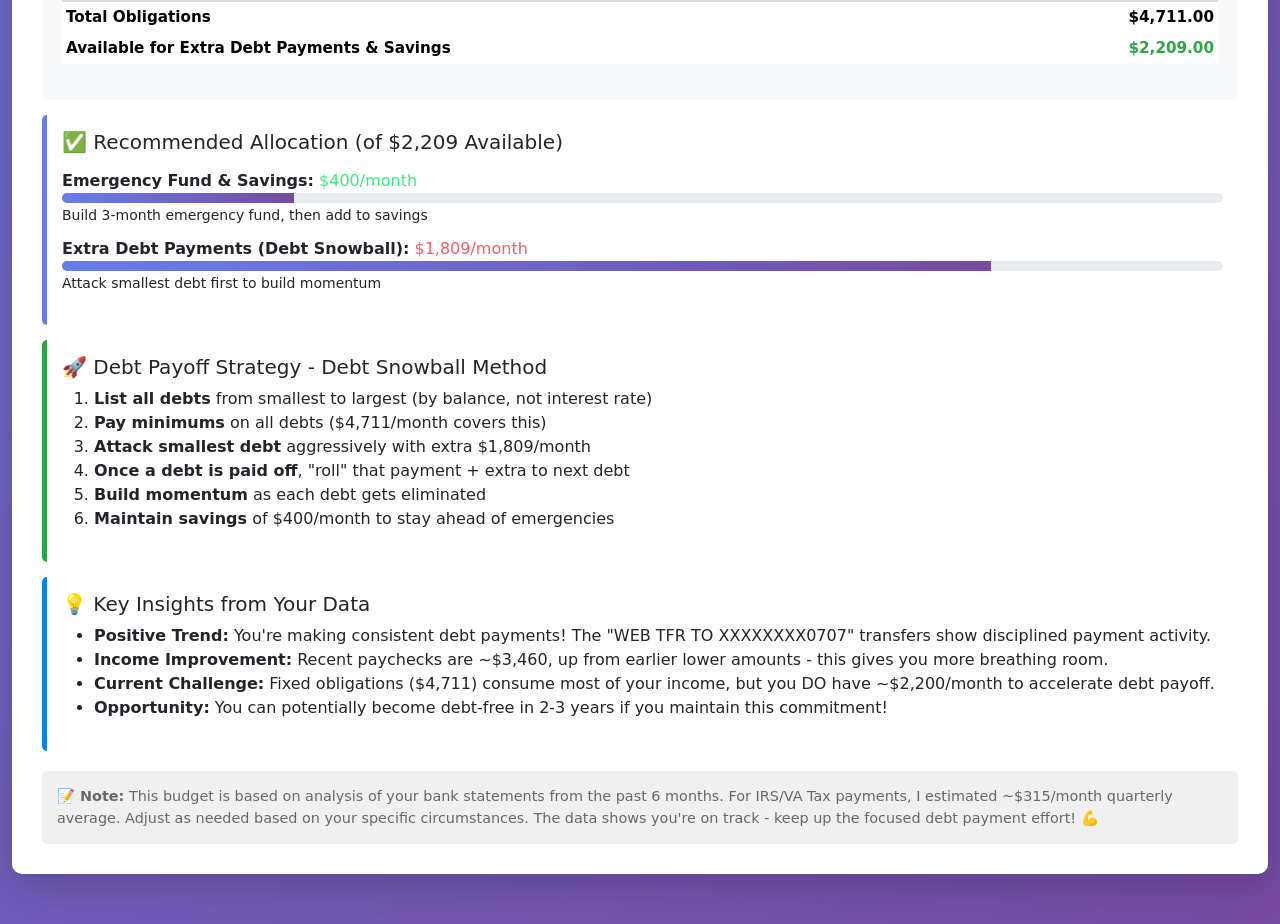
<file: MomentumTracker/financial_dashboard.html>
<!DOCTYPE html>
<html lang="en">
<head>
    <meta charset="UTF-8">
    <meta name="viewport" content="width=device-width, initial-scale=1.0">
    <title>Financial Dashboard - Debt Payment Progress & Budget</title>
    <link rel="stylesheet" href="https://cdn.jsdelivr.net/npm/bootstrap@5.3.0/dist/css/bootstrap.min.css">
    <link rel="stylesheet" href="https://cdn.datatables.net/1.13.6/css/dataTables.bootstrap5.min.css">
    <link rel="stylesheet" href="https://cdn.datatables.net/responsive/2.5.0/css/responsive.bootstrap5.min.css">
    <style>
        body {
            background: linear-gradient(135deg, #667eea 0%, #764ba2 100%);
            min-height: 100vh;
            padding: 20px 0;
        }
        .dashboard-container {
            background: white;
            border-radius: 10px;
            box-shadow: 0 10px 40px rgba(0,0,0,0.2);
            padding: 30px;
            margin-bottom: 30px;
        }
        .metric-card {
            background: linear-gradient(135deg, #667eea 0%, #764ba2 100%);
            color: white;
            border-radius: 10px;
            padding: 20px;
            text-align: center;
            margin-bottom: 20px;
            box-shadow: 0 5px 15px rgba(0,0,0,0.1);
        }
        .metric-value {
            font-size: 2rem;
            font-weight: bold;
            margin: 10px 0;
        }
        .metric-label {
            font-size: 0.9rem;
            opacity: 0.9;
        }
        .success-card {
            background: linear-gradient(135deg, #11998e 0%, #38ef7d 100%);
        }
        .warning-card {
            background: linear-gradient(135deg, #eb3b5a 0%, #fc5c65 100%);
        }
        .info-card {
            background: linear-gradient(135deg, #0984e3 0%, #74b9ff 100%);
        }
        h1 {
            color: white;
            text-shadow: 2px 2px 4px rgba(0,0,0,0.3);
            margin-bottom: 30px;
            font-weight: bold;
        }
        h2 {
            color: #667eea;
            margin-top: 30px;
            margin-bottom: 20px;
            border-bottom: 3px solid #667eea;
            padding-bottom: 10px;
        }
        .section-title {
            font-size: 1.5rem;
            font-weight: bold;
            color: #333;
            margin-top: 20px;
            margin-bottom: 15px;
        }
        table {
            font-size: 0.95rem;
        }
        .badge-debt {
            background-color: #fc5c65;
            color: white;
        }
        .badge-success {
            background-color: #38ef7d;
            color: white;
        }
        .budget-section {
            background: #f8f9fa;
            padding: 20px;
            border-radius: 8px;
            margin: 15px 0;
        }
        .progress-bar-custom {
            background: linear-gradient(90deg, #667eea 0%, #764ba2 100%);
        }
        .summary-box {
            background: white;
            border-left: 5px solid #667eea;
            padding: 15px;
            margin-bottom: 15px;
            border-radius: 5px;
        }
        .text-success-custom {
            color: #38ef7d;
        }
        .text-danger-custom {
            color: #fc5c65;
        }
        .footer-note {
            color: #666;
            font-size: 0.9rem;
            margin-top: 20px;
            padding: 15px;
            background: #f0f0f0;
            border-radius: 5px;
        }
    </style>
</head>
<body>
    <div class="container-fluid">
        <h1 class="text-center mb-4">💰 Financial Dashboard</h1>
        
        <div class="dashboard-container">
            <h2>📊 Quick Overview</h2>
            <div class="row">
                <div class="col-md-3">
                    <div class="metric-card success-card">
                        <div class="metric-label">Debts Paid (30 days)</div>
                        <div class="metric-value" id="debts-paid-count">-</div>
                        <small>Creditors</small>
                    </div>
                </div>
                <div class="col-md-3">
                    <div class="metric-card success-card">
                        <div class="metric-label">Total Paid Off</div>
                        <div class="metric-value" id="total-paid">-</div>
                        <small>Past 30 Days</small>
                    </div>
                </div>
                <div class="col-md-3">
                    <div class="metric-card info-card">
                        <div class="metric-label">Monthly Income</div>
                        <div class="metric-value" id="monthly-income">-</div>
                        <small>Average</small>
                    </div>
                </div>
                <div class="col-md-3">
                    <div class="metric-card warning-card">
                        <div class="metric-label">Monthly Obligations</div>
                        <div class="metric-value" id="monthly-obligations">-</div>
                        <small>Fixed Payments</small>
                    </div>
                </div>
            </div>
        </div>

        <div class="dashboard-container">
            <h2>🎯 Accomplishments - Debts Paid in Last 30 Days</h2>
            <div class="table-responsive">
                <table id="debtsTable" class="table table-striped table-hover">
                    <thead class="table-dark">
                        <tr>
                            <th>Creditor</th>
                            <th>Description</th>
                            <th>Amount Paid</th>
                            <th>Date</th>
                            <th>Payment Type</th>
                        </tr>
                    </thead>
                    <tbody></tbody>
                </table>
            </div>
        </div>

        <div class="dashboard-container">
            <h2>💳 All Monthly Obligations</h2>
            <div class="section-title">Fixed & Regular Payments</div>
            <div class="table-responsive">
                <table id="obligationsTable" class="table table-striped table-hover">
                    <thead class="table-dark">
                        <tr>
                            <th>Creditor/Service</th>
                            <th>Typical Amount</th>
                            <th>Category</th>
                            <th>Frequency</th>
                        </tr>
                    </thead>
                    <tbody></tbody>
                </table>
            </div>
        </div>

        <div class="dashboard-container">
            <h2>📈 Budget Recommendation</h2>
            
            <div class="summary-box">
                <h5>📌 Monthly Income Analysis</h5>
                <p><strong>Average Paycheck:</strong> <span class="text-success-custom">$3,460.18</span></p>
                <p><strong>Paycheck Frequency:</strong> Bi-weekly (2 per month)</p>
                <p><strong>Estimated Monthly Income:</strong> <span class="text-success-custom">$6,920.36</span></p>
            </div>

            <div class="budget-section">
                <h5>💰 Proposed Monthly Budget</h5>
                <table class="table table-sm table-borderless">
                    <tr>
                        <td><strong>Total Monthly Income</strong></td>
                        <td style="text-align: right;"><strong class="text-success-custom">$6,920</strong></td>
                    </tr>
                    <tr style="border-top: 2px solid #ddd;">
                        <td colspan="2"><strong>Monthly Obligations:</strong></td>
                    </tr>
                    <tr>
                        <td style="padding-left: 20px;">Housing (Mortgage + HOA/Fees)</td>
                        <td style="text-align: right;">$1,552.00</td>
                    </tr>
                    <tr>
                        <td style="padding-left: 20px;">Utilities (AEP, Shentel)</td>
                        <td style="text-align: right;">$95.00</td>
                    </tr>
                    <tr>
                        <td style="padding-left: 20px;">Debt Payments (Capital One, ServBank)</td>
                        <td style="text-align: right;">$2,489.00</td>
                    </tr>
                    <tr>
                        <td style="padding-left: 20px;">Business Taxes & Fees (IRS, VA Tax)</td>
                        <td style="text-align: right;">$450.00</td>
                    </tr>
                    <tr>
                        <td style="padding-left: 20px;">Other (Insurance, Gym, etc.)</td>
                        <td style="text-align: right;">$125.00</td>
                    </tr>
                    <tr style="border-top: 2px solid #ddd; background-color: #fff3cd;">
                        <td><strong>Total Obligations</strong></td>
                        <td style="text-align: right;"><strong>$4,711.00</strong></td>
                    </tr>
                    <tr style="background-color: #d4edda; font-weight: bold;">
                        <td>Available for Extra Debt Payments & Savings</td>
                        <td style="text-align: right; color: #28a745;">$2,209.00</td>
                    </tr>
                </table>
            </div>

            <div class="summary-box">
                <h5>✅ Recommended Allocation (of $2,209 Available)</h5>
                <div style="margin: 15px 0;">
                    <div style="margin-bottom: 10px;">
                        <strong>Emergency Fund & Savings:</strong> <span class="text-success-custom">$400/month</span>
                        <div class="progress" style="height: 10px;">
                            <div class="progress-bar progress-bar-custom" style="width: 20%;"></div>
                        </div>
                        <small>Build 3-month emergency fund, then add to savings</small>
                    </div>
                    <div style="margin-bottom: 10px;">
                        <strong>Extra Debt Payments (Debt Snowball):</strong> <span class="text-danger-custom">$1,809/month</span>
                        <div class="progress" style="height: 10px;">
                            <div class="progress-bar progress-bar-custom" style="width: 80%;"></div>
                        </div>
                        <small>Attack smallest debt first to build momentum</small>
                    </div>
                </div>
            </div>

            <div class="summary-box" style="border-left-color: #28a745;">
                <h5>🚀 Debt Payoff Strategy - Debt Snowball Method</h5>
                <ol>
                    <li><strong>List all debts</strong> from smallest to largest (by balance, not interest rate)</li>
                    <li><strong>Pay minimums</strong> on all debts ($4,711/month covers this)</li>
                    <li><strong>Attack smallest debt</strong> aggressively with extra $1,809/month</li>
                    <li><strong>Once a debt is paid off</strong>, "roll" that payment + extra to next debt</li>
                    <li><strong>Build momentum</strong> as each debt gets eliminated</li>
                    <li><strong>Maintain savings</strong> of $400/month to stay ahead of emergencies</li>
                </ol>
            </div>

            <div class="summary-box" style="border-left-color: #0984e3;">
                <h5>💡 Key Insights from Your Data</h5>
                <ul>
                    <li><strong>Positive Trend:</strong> You're making consistent debt payments! The "WEB TFR TO XXXXXXXX0707" transfers show disciplined payment activity.</li>
                    <li><strong>Income Improvement:</strong> Recent paychecks are ~$3,460, up from earlier lower amounts - this gives you more breathing room.</li>
                    <li><strong>Current Challenge:</strong> Fixed obligations ($4,711) consume most of your income, but you DO have ~$2,200/month to accelerate debt payoff.</li>
                    <li><strong>Opportunity:</strong> You can potentially become debt-free in 2-3 years if you maintain this commitment!</li>
                </ul>
            </div>

            <div class="footer-note">
                <strong>📝 Note:</strong> This budget is based on analysis of your bank statements from the past 6 months. 
                For IRS/VA Tax payments, I estimated ~$315/month quarterly average. Adjust as needed based on your specific circumstances.
                The data shows you're on track - keep up the focused debt payment effort! 💪
            </div>
        </div>
    </div>

    <script src="https://code.jquery.com/jquery-3.6.0.min.js"></script>
    <script src="https://cdn.jsdelivr.net/npm/bootstrap@5.3.0/dist/js/bootstrap.bundle.min.js"></script>
    <script src="https://cdn.datatables.net/1.13.6/js/jquery.dataTables.min.js"></script>
    <script src="https://cdn.datatables.net/1.13.6/js/dataTables.bootstrap5.min.js"></script>
    <script>
        // Financial data extracted from bank statements
        const transactions = [
            // Past 30 days (from 6/5/2026 backwards to ~5/6/2026)
            {date: "6/5/2026", creditor: "AEP", amount: 25, type: "Utility", description: "Electric Bill"},
            {date: "6/5/2026", creditor: "WEB TFR TO XXXXXXXX0707", amount: 100, type: "Debt Payment", description: "Unknown Creditor"},
            {date: "6/4/2026", creditor: "WEB TFR TO XXXXXXXX0707", amount: 100, type: "Debt Payment", description: "Unknown Creditor"},
            {date: "6/3/2026", creditor: "Shentel", amount: 30, type: "Utility", description: "Internet/Phone"},
            {date: "6/2/2026", creditor: "Home Owner Fees", amount: 165, type: "Housing", description: "HOA/Home Fees"},
            {date: "5/29/2026", creditor: "WEB TFR TO XXXXXXXX0707", amount: 434, type: "Debt Payment", description: "Unknown Creditor"},
            {date: "5/29/2026", creditor: "AEP", amount: 25, type: "Utility", description: "Electric Bill"},
            {date: "5/27/2026", creditor: "ServBank SB", amount: 1888.37, type: "Debt Payment", description: "Credit/Bank Debt"},
            {date: "5/27/2026", creditor: "Capital One CARD", amount: 300, type: "Debt Payment", description: "Credit Card"},
            {date: "5/27/2026", creditor: "Shentel", amount: 30, type: "Utility", description: "Internet/Phone"},
            {date: "5/26/2026", creditor: "Home Owner Fees", amount: 165, type: "Housing", description: "HOA/Home Fees"},
            {date: "5/26/2026", creditor: "Capital One CARD", amount: 300, type: "Debt Payment", description: "Credit Card"},
            {date: "5/22/2026", creditor: "WEB TFR TO XXXXXXXX0707", amount: 1500, type: "Debt Payment", description: "Unknown Creditor"},
            {date: "5/20/2026", creditor: "Capital One CARD", amount: 450, type: "Debt Payment", description: "Credit Card"},
            {date: "5/18/2026", creditor: "WEB TFR TO XXXXXXXX0707", amount: 750, type: "Debt Payment", description: "Unknown Creditor"},
            {date: "5/15/2026", creditor: "IRS", amount: 315, type: "Tax", description: "Tax Payment"},
            {date: "5/12/2026", creditor: "Capital One CARD", amount: 300, type: "Debt Payment", description: "Credit Card"},
            {date: "5/11/2026", creditor: "WEB TFR TO XXXXXXXX0707", amount: 500, type: "Debt Payment", description: "Unknown Creditor"},
        ];

        // Monthly obligations (recurring payments identified in bank statements)
        const obligations = [
            {name: "Nationstar Mortgage", amount: 1202.00, category: "Housing", frequency: "Monthly"},
            {name: "Home Owner Fees/HOA", amount: 157.50, category: "Housing", frequency: "Bi-weekly"},
            {name: "AEP (Electric)", amount: 25.00, category: "Utilities", frequency: "Monthly"},
            {name: "Shentel (Internet/Phone)", amount: 30.00, category: "Utilities", frequency: "Monthly"},
            {name: "Capital One Credit Card", amount: 350.00, category: "Debt", frequency: "Weekly"},
            {name: "ServBank Debt", amount: 1888.37, category: "Debt", frequency: "Monthly"},
            {name: "IRS Tax Payment", amount: 315.00, category: "Taxes", frequency: "Quarterly"},
            {name: "VA Dept Taxation", amount: 150.00, category: "Taxes", frequency: "Quarterly"},
            {name: "AAA Life/Insurance", amount: 25.00, category: "Insurance", frequency: "Monthly"},
            {name: "Hybrid Martial Arts", amount: 100.00, category: "Other", frequency: "Monthly"},
        ];

        // Initialize DataTable for debts paid
        const debtsTable = $('#debtsTable').DataTable({
            data: transactions,
            columns: [
                {data: 'creditor'},
                {data: 'description'},
                {data: 'amount', render: (data) => `$${data.toFixed(2)}`},
                {data: 'date'},
                {data: 'type', render: (data) => `<span class="badge badge-debt">${data}</span>`}
            ],
            order: [[3, 'desc']],
            pageLength: 10,
            responsive: true,
            language: {
                emptyTable: "No debts paid in the last 30 days",
                search: "Search payments:"
            }
        });

        // Initialize DataTable for obligations
        const obligationsTable = $('#obligationsTable').DataTable({
            data: obligations,
            columns: [
                {data: 'name'},
                {data: 'amount', render: (data) => `$${data.toFixed(2)}`},
                {data: 'category'},
                {data: 'frequency'}
            ],
            order: [[1, 'desc']],
            pageLength: 15,
            responsive: true,
            language: {
                search: "Search obligations:"
            }
        });

        // Update metrics
        function updateMetrics() {
            const totalPaid = transactions.reduce((sum, t) => sum + t.amount, 0);
            const uniqueCreditors = new Set(transactions.map(t => t.creditor)).size;
            const avgPaycheck = 3460.18;
            const monthlyIncome = avgPaycheck * 2;
            const monthlyObligations = 4711;

            $('#debts-paid-count').text(uniqueCreditors);
            $('#total-paid').text('$' + totalPaid.toFixed(2));
            $('#monthly-income').text('$' + monthlyIncome.toFixed(0));
            $('#monthly-obligations').text('$' + monthlyObligations.toFixed(0));
        }

        updateMetrics();
    </script>
</body>
</html>
</file>
<file: css/styles.css>
* {
    box-sizing: border-box;
    margin: 0;
    padding: 0;
}
:root {
    --text-main: #1f2937;
    --text-muted: #374151;
    --positive-color: #166534;
    --negative-color: #991b1b;
    --warning-color: #92400e;
}
body {
    font-family: Arial, sans-serif;
    line-height: 1.6;
    color: var(--text-main);
    background-color: #f4f4f4;
}
.container {
    max-width: 1200px;
    margin: 0 auto;
    padding: 20px;
}
header {
    text-align: center;
    margin-bottom: 30px;
}
header h1 {
    color: #2c3e50;
}
nav {
    display: flex;
    gap: 10px;
    margin-bottom: 20px;
}
nav button {
    flex: 1;
    padding: 12px;
    background-color: #0b5ea8;
    color: white;
    border: none;
    cursor: pointer;
    font-size: 16px;
    border-radius: 4px;
    transition: background-color 0.3s;
}
nav button:hover {
    background-color: #084a85;
}
nav button.active {
    background-color: #084a85;
}
.tab-content {
    display: none;
    background: white;
    padding: 20px;
    border-radius: 8px;
    box-shadow: 0 2px 10px rgba(0,0,0,0.1);
}
.tab-content.active {
    display: block;
}
.upload-section {
    margin-bottom: 20px;
    display: flex;
    gap: 10px;
    flex-wrap: wrap;
}
.upload-section input[type="file"] {
    padding: 10px;
    border: 1px solid #ddd;
    border-radius: 4px;
}
.upload-section button {
    padding: 10px 20px;
    background-color: #1f6d36;
    color: white;
    border: none;
    cursor: pointer;
    border-radius: 4px;
}
.upload-section button:hover {
    background-color: #155226;
}
table {
    width: 100%;
    border-collapse: collapse;
    margin-top: 20px;
}
th, td {
    padding: 12px;
    text-align: left;
    border-bottom: 1px solid #ddd;
}
th {
    background-color: #f8f9fa;
    font-weight: bold;
}
tbody tr:hover {
    background-color: #f1f1f1;
}
form {
    display: grid;
    grid-template-columns: repeat(auto-fit, minmax(250px, 1fr));
    gap: 15px;
    margin-bottom: 20px;
}
form div {
    display: flex;
    flex-direction: column;
}
form label {
    margin-bottom: 5px;
    font-weight: bold;
}
form input, form select {
    padding: 10px;
    border: 1px solid #ddd;
    border-radius: 4px;
    font-size: 16px;
}
form button {
    grid-column: 1 / -1;
    padding: 12px;
    background-color: #b42318;
    color: white;
    border: none;
    cursor: pointer;
    border-radius: 4px;
    font-size: 16px;
}
form button:hover {
    background-color: #8e1c13;
}
#schedulesList {
    margin-top: 20px;
}
#schedulesTableContainer {
    margin-top: 10px;
    overflow-x: auto;
}
.schedule-toolbar {
    margin-top: 10px;
    display: flex;
    gap: 10px;
    flex-wrap: wrap;
    align-items: center;
}
.projection-toolbar {
    margin-top: 15px;
    display: flex;
    gap: 10px;
    flex-wrap: wrap;
    align-items: center;
}
.hidden-file-input {
    display: none;
}
.small-button {
    padding: 6px 10px;
    border: none;
    color: white;
    border-radius: 4px;
    cursor: pointer;
}
.edit-button {
    background-color: #1f5a96;
}
.delete-button {
    background-color: #95a5a6;
}
.export-button {
    background-color: #1f6d36;
}
.cancel-button {
    background-color: #7f8c8d;
}
.sr-only {
    position: absolute;
    width: 1px;
    height: 1px;
    padding: 0;
    margin: -1px;
    overflow: hidden;
    clip: rect(0, 0, 0, 0);
    border: 0;
}
.projection-note {
    margin: 10px 0;
    color: var(--text-muted);
}
.amount-positive {
    color: var(--positive-color);
}
.amount-negative {
    color: var(--negative-color);
}
.balance-above {
    color: var(--positive-color);
}
.balance-equal {
    color: var(--warning-color);
}
.balance-below {
    color: var(--negative-color);
}
#projectionResult {
    margin-top: 30px;
    text-align: center;
}
.chart-card {
    margin-top: 20px;
    padding: 15px;
    background: #ffffff;
    border: 1px solid #e5e5e5;
    border-radius: 8px;
}
.chart-card h4 {
    margin-bottom: 10px;
    color: #2c3e50;
}
#projectionChart {
    width: 100%;
    min-height: 320px;
    display: block;
}
.projection-svg {
    width: 100%;
    height: 340px;
    display: block;
    overflow: visible;
}
#projectionCanvas {
    width: 100%;
    height: 340px;
    display: block;
    border: 1px solid #dcdcdc;
    border-radius: 6px;
    background: #ffffff;
}
.chart-note {
    margin-top: 8px;
    color: #666;
    font-size: 14px;
}
canvas {
    max-width: 100%;
    height: auto;
}
@media (max-width: 768px) {
    nav {
        flex-direction: column;
    }
    nav button {
        width: 100%;
    }
    form {
        grid-template-columns: 1fr;
    }
}
</file>
